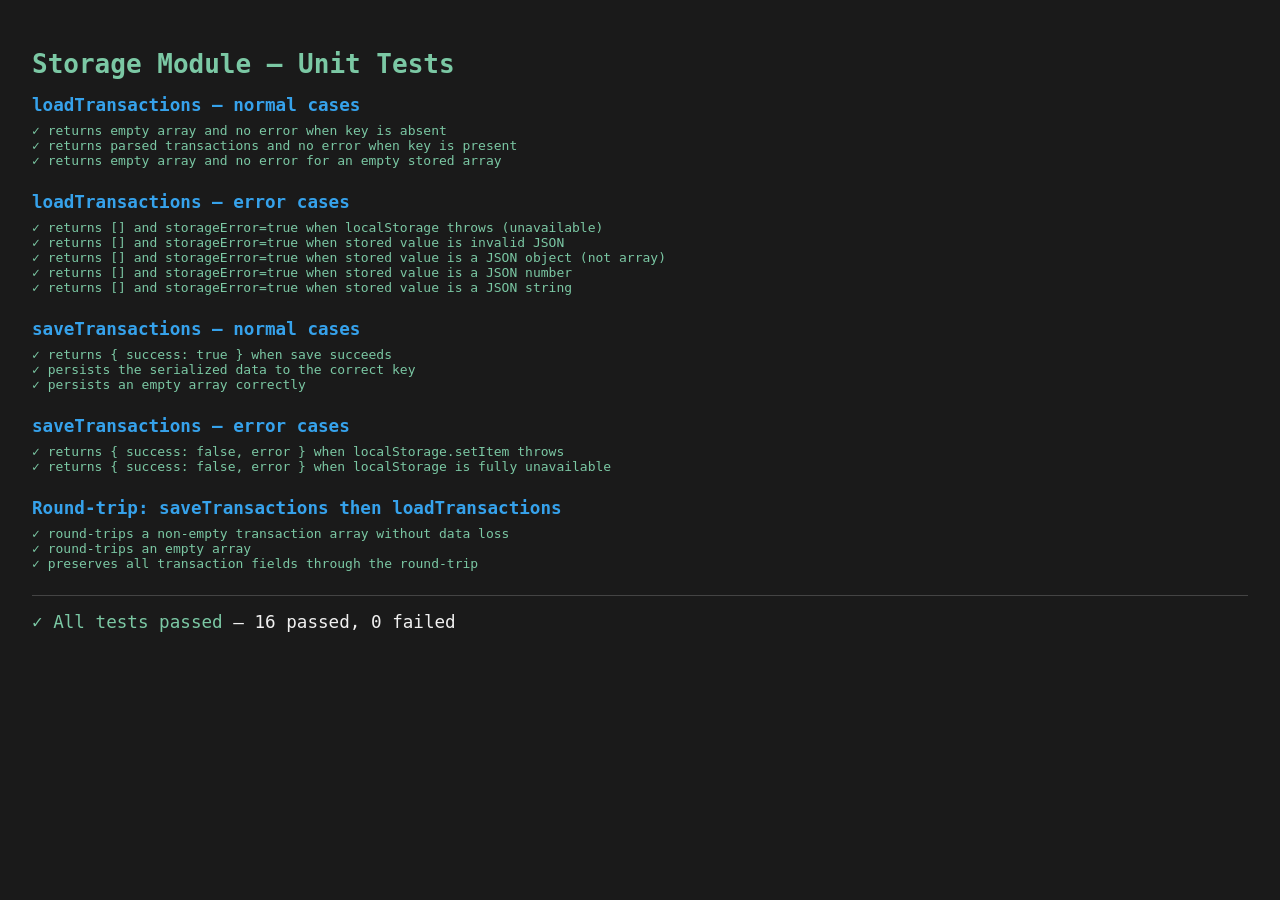
<file: tests.html>
<!DOCTYPE html>
<html lang="en">
<head>
  <meta charset="UTF-8" />
  <meta name="viewport" content="width=device-width, initial-scale=1.0" />
  <title>Storage Module Unit Tests</title>
  <style>
    body { font-family: monospace; padding: 1.5rem; background: #1a1a1a; color: #f0f0f0; }
    h1   { color: #7BC8A4; margin-bottom: 1rem; }
    .suite { margin-bottom: 1.5rem; }
    .suite-title { font-size: 1.1rem; font-weight: bold; color: #36A2EB; margin-bottom: 0.5rem; }
    .pass { color: #7BC8A4; }
    .fail { color: #FF6384; }
    .summary { margin-top: 1.5rem; font-size: 1.1rem; border-top: 1px solid #444; padding-top: 1rem; }
    pre  { background: #2a2a2a; padding: 0.5rem; border-radius: 4px; white-space: pre-wrap; }
  </style>
</head>
<body>
  <h1>Storage Module — Unit Tests</h1>
  <div id="output"></div>

  <script>
    /* ============================================================
       Minimal test runner
       ============================================================ */
    const results = [];

    function describe(suiteName, fn) {
      const suite = { name: suiteName, tests: [] };
      results.push(suite);
      const currentSuite = suite;

      function it(testName, testFn) {
        try {
          testFn();
          currentSuite.tests.push({ name: testName, passed: true });
        } catch (e) {
          currentSuite.tests.push({ name: testName, passed: false, error: e.message || String(e) });
        }
      }

      fn(it);
    }

    function assert(condition, message) {
      if (!condition) throw new Error(message || 'Assertion failed');
    }

    function assertEqual(actual, expected, message) {
      const a = JSON.stringify(actual);
      const e = JSON.stringify(expected);
      if (a !== e) {
        throw new Error((message || 'assertEqual failed') + '\n  actual:   ' + a + '\n  expected: ' + e);
      }
    }

    function deepEqual(a, b) {
      return JSON.stringify(a) === JSON.stringify(b);
    }

    /* ============================================================
       Inline copies of the functions under test
       (mirrors the implementations in app.js so tests run standalone)
       ============================================================ */
    const LS_KEY = 'expense_visualizer_transactions';

    function loadTransactions(lsOverride) {
      const ls = lsOverride || localStorage;
      try {
        const raw = ls.getItem(LS_KEY);
        if (raw === null) {
          return { transactions: [], storageError: false };
        }
        const parsed = JSON.parse(raw);
        if (!Array.isArray(parsed)) {
          return { transactions: [], storageError: true };
        }
        return { transactions: parsed, storageError: false };
      } catch (e) {
        return { transactions: [], storageError: true };
      }
    }

    function saveTransactions(transactions, lsOverride) {
      const ls = lsOverride || localStorage;
      try {
        ls.setItem(LS_KEY, JSON.stringify(transactions));
        return { success: true };
      } catch (e) {
        return { success: false, error: e && e.message ? e.message : String(e) };
      }
    }

    /* ============================================================
       Mock localStorage helpers
       ============================================================ */

    /** A fully functional in-memory localStorage mock */
    function makeMockStorage(initialData) {
      const store = Object.assign({}, initialData || {});
      return {
        getItem(key)        { return Object.prototype.hasOwnProperty.call(store, key) ? store[key] : null; },
        setItem(key, value) { store[key] = String(value); },
        removeItem(key)     { delete store[key]; },
        clear()             { Object.keys(store).forEach(k => delete store[k]); },
        _store: store
      };
    }

    /** A mock that throws on every call (simulates unavailable localStorage) */
    function makeThrowingStorage(errorMessage) {
      const msg = errorMessage || 'localStorage is not available';
      return {
        getItem()  { throw new DOMException(msg, 'SecurityError'); },
        setItem()  { throw new DOMException(msg, 'SecurityError'); },
        removeItem(){ throw new DOMException(msg, 'SecurityError'); },
        clear()    { throw new DOMException(msg, 'SecurityError'); }
      };
    }

    /** A mock whose setItem always throws (simulates quota exceeded) */
    function makeQuotaExceededStorage() {
      const store = {};
      return {
        getItem(key)        { return Object.prototype.hasOwnProperty.call(store, key) ? store[key] : null; },
        setItem()           { throw new DOMException('QuotaExceededError', 'QuotaExceededError'); },
        removeItem(key)     { delete store[key]; },
        clear()             { Object.keys(store).forEach(k => delete store[k]); }
      };
    }

    /* ============================================================
       Sample data
       ============================================================ */
    const sampleTransactions = [
      {
        id: 'abc-1',
        description: 'Lunch',
        amount: 12.50,
        category: 'Food',
        type: 'expense',
        date: '2025-01-15',
        createdAt: 1736956800000
      },
      {
        id: 'abc-2',
        description: 'Salary',
        amount: 3000.00,
        category: 'Other',
        type: 'income',
        date: '2025-01-01',
        createdAt: 1735689600000
      }
    ];

    /* ============================================================
       Test suites
       ============================================================ */

    describe('loadTransactions — normal cases', function (it) {

      it('returns empty array and no error when key is absent', function () {
        const ls = makeMockStorage(); // empty store
        const result = loadTransactions(ls);
        assertEqual(result.transactions, [], 'transactions should be []');
        assertEqual(result.storageError, false, 'storageError should be false');
      });

      it('returns parsed transactions and no error when key is present', function () {
        const ls = makeMockStorage({ [LS_KEY]: JSON.stringify(sampleTransactions) });
        const result = loadTransactions(ls);
        assert(deepEqual(result.transactions, sampleTransactions), 'transactions should match stored data');
        assertEqual(result.storageError, false, 'storageError should be false');
      });

      it('returns empty array and no error for an empty stored array', function () {
        const ls = makeMockStorage({ [LS_KEY]: '[]' });
        const result = loadTransactions(ls);
        assertEqual(result.transactions, [], 'transactions should be []');
        assertEqual(result.storageError, false, 'storageError should be false');
      });

    });

    describe('loadTransactions — error cases', function (it) {

      it('returns [] and storageError=true when localStorage throws (unavailable)', function () {
        const ls = makeThrowingStorage();
        const result = loadTransactions(ls);
        assertEqual(result.transactions, [], 'transactions should be []');
        assertEqual(result.storageError, true, 'storageError should be true');
      });

      it('returns [] and storageError=true when stored value is invalid JSON', function () {
        const ls = makeMockStorage({ [LS_KEY]: 'not-valid-json{{' });
        const result = loadTransactions(ls);
        assertEqual(result.transactions, [], 'transactions should be []');
        assertEqual(result.storageError, true, 'storageError should be true');
      });

      it('returns [] and storageError=true when stored value is a JSON object (not array)', function () {
        const ls = makeMockStorage({ [LS_KEY]: '{"foo":"bar"}' });
        const result = loadTransactions(ls);
        assertEqual(result.transactions, [], 'transactions should be []');
        assertEqual(result.storageError, true, 'storageError should be true');
      });

      it('returns [] and storageError=true when stored value is a JSON number', function () {
        const ls = makeMockStorage({ [LS_KEY]: '42' });
        const result = loadTransactions(ls);
        assertEqual(result.transactions, [], 'transactions should be []');
        assertEqual(result.storageError, true, 'storageError should be true');
      });

      it('returns [] and storageError=true when stored value is a JSON string', function () {
        const ls = makeMockStorage({ [LS_KEY]: '"hello"' });
        const result = loadTransactions(ls);
        assertEqual(result.transactions, [], 'transactions should be []');
        assertEqual(result.storageError, true, 'storageError should be true');
      });

    });

    describe('saveTransactions — normal cases', function (it) {

      it('returns { success: true } when save succeeds', function () {
        const ls = makeMockStorage();
        const result = saveTransactions(sampleTransactions, ls);
        assertEqual(result.success, true, 'success should be true');
        assert(!result.error, 'error should be absent');
      });

      it('persists the serialized data to the correct key', function () {
        const ls = makeMockStorage();
        saveTransactions(sampleTransactions, ls);
        const stored = ls.getItem(LS_KEY);
        assert(stored !== null, 'key should exist after save');
        assertEqual(JSON.parse(stored), sampleTransactions, 'stored data should match input');
      });

      it('persists an empty array correctly', function () {
        const ls = makeMockStorage();
        saveTransactions([], ls);
        const stored = ls.getItem(LS_KEY);
        assertEqual(JSON.parse(stored), [], 'stored data should be []');
      });

    });

    describe('saveTransactions — error cases', function (it) {

      it('returns { success: false, error } when localStorage.setItem throws', function () {
        const ls = makeQuotaExceededStorage();
        const result = saveTransactions(sampleTransactions, ls);
        assertEqual(result.success, false, 'success should be false');
        assert(typeof result.error === 'string' && result.error.length > 0, 'error should be a non-empty string');
      });

      it('returns { success: false, error } when localStorage is fully unavailable', function () {
        const ls = makeThrowingStorage();
        const result = saveTransactions(sampleTransactions, ls);
        assertEqual(result.success, false, 'success should be false');
        assert(typeof result.error === 'string', 'error should be a string');
      });

    });

    describe('Round-trip: saveTransactions then loadTransactions', function (it) {

      it('round-trips a non-empty transaction array without data loss', function () {
        const ls = makeMockStorage();
        saveTransactions(sampleTransactions, ls);
        const { transactions, storageError } = loadTransactions(ls);
        assert(deepEqual(transactions, sampleTransactions), 'loaded transactions should deeply equal saved ones');
        assertEqual(storageError, false, 'storageError should be false');
      });

      it('round-trips an empty array', function () {
        const ls = makeMockStorage();
        saveTransactions([], ls);
        const { transactions, storageError } = loadTransactions(ls);
        assertEqual(transactions, [], 'loaded transactions should be []');
        assertEqual(storageError, false, 'storageError should be false');
      });

      it('preserves all transaction fields through the round-trip', function () {
        const ls = makeMockStorage();
        const tx = [{
          id: 'test-uuid',
          description: 'Coffee',
          amount: 4.75,
          category: 'Food',
          type: 'expense',
          date: '2025-06-01',
          createdAt: 1748736000000
        }];
        saveTransactions(tx, ls);
        const { transactions } = loadTransactions(ls);
        const loaded = transactions[0];
        assertEqual(loaded.id,          tx[0].id,          'id preserved');
        assertEqual(loaded.description, tx[0].description, 'description preserved');
        assertEqual(loaded.amount,      tx[0].amount,      'amount preserved');
        assertEqual(loaded.category,    tx[0].category,    'category preserved');
        assertEqual(loaded.type,        tx[0].type,        'type preserved');
        assertEqual(loaded.date,        tx[0].date,        'date preserved');
        assertEqual(loaded.createdAt,   tx[0].createdAt,   'createdAt preserved');
      });

    });

    /* ============================================================
       Render results
       ============================================================ */
    (function renderResults() {
      const output = document.getElementById('output');
      let totalPass = 0, totalFail = 0;

      results.forEach(function (suite) {
        const div = document.createElement('div');
        div.className = 'suite';

        const title = document.createElement('div');
        title.className = 'suite-title';
        title.textContent = suite.name;
        div.appendChild(title);

        suite.tests.forEach(function (t) {
          const line = document.createElement('div');
          if (t.passed) {
            line.className = 'pass';
            line.textContent = '  ✓ ' + t.name;
            totalPass++;
          } else {
            line.className = 'fail';
            line.textContent = '  ✗ ' + t.name;
            const pre = document.createElement('pre');
            pre.textContent = '    ' + t.error;
            line.appendChild(pre);
            totalFail++;
          }
          div.appendChild(line);
        });

        output.appendChild(div);
      });

      const summary = document.createElement('div');
      summary.className = 'summary';
      const allPassed = totalFail === 0;
      summary.innerHTML =
        '<span class="' + (allPassed ? 'pass' : 'fail') + '">' +
        (allPassed ? '✓ All tests passed' : '✗ Some tests failed') +
        '</span> — ' + totalPass + ' passed, ' + totalFail + ' failed';
      output.appendChild(summary);

      // Also log to console for CI / headless environments
      console.log('Tests: ' + totalPass + ' passed, ' + totalFail + ' failed');
      results.forEach(function (suite) {
        suite.tests.forEach(function (t) {
          if (t.passed) {
            console.log('  PASS: ' + suite.name + ' > ' + t.name);
          } else {
            console.error('  FAIL: ' + suite.name + ' > ' + t.name + '\n       ' + t.error);
          }
        });
      });
    })();

  </script>

  <!-- ============================================================
       Task 4 — Domain Logic Unit Tests
       (inline copies of the functions under test so tests run standalone)
       ============================================================ -->
  <script>
    /* ============================================================
       Inline copies of Task 4 functions
       ============================================================ */

    const BUILT_IN_CATEGORIES_T4 = ['Food', 'Transport', 'Entertainment', 'Health', 'Shopping', 'Other'];

    function getCategories_t4(state) {
      return [...BUILT_IN_CATEGORIES_T4, ...(state && state.categories ? state.categories : [])];
    }

    function computeSummary_t4(transactions) {
      var totalIncome = 0;
      var totalExpenses = 0;
      for (var i = 0; i < transactions.length; i++) {
        var tx = transactions[i];
        if (tx.type === 'income') {
          totalIncome += tx.amount;
        } else if (tx.type === 'expense') {
          totalExpenses += tx.amount;
        }
      }
      var balance = totalIncome - totalExpenses;
      return {
        balance:       Math.round(balance       * 100) / 100,
        totalIncome:   Math.round(totalIncome   * 100) / 100,
        totalExpenses: Math.round(totalExpenses * 100) / 100
      };
    }

    function computeCategoryTotals_t4(transactions, state) {
      var categories = state ? getCategories_t4(state) : BUILT_IN_CATEGORIES_T4.slice();
      var totals = {};
      for (var i = 0; i < categories.length; i++) {
        totals[categories[i]] = 0;
      }
      for (var j = 0; j < transactions.length; j++) {
        var tx = transactions[j];
        if (tx.type === 'expense') {
          if (Object.prototype.hasOwnProperty.call(totals, tx.category)) {
            totals[tx.category] += tx.amount;
          } else {
            totals[tx.category] = (totals[tx.category] || 0) + tx.amount;
          }
        }
      }
      var keys = Object.keys(totals);
      for (var k = 0; k < keys.length; k++) {
        totals[keys[k]] = Math.round(totals[keys[k]] * 100) / 100;
      }
      return totals;
    }

    function applyFilter_t4(transactions, filter) {
      if (!filter || filter === 'All') {
        return transactions;
      }
      if (filter === 'income' || filter === 'expense') {
        return transactions.filter(function (tx) { return tx.type === filter; });
      }
      var filterLower = filter.toLowerCase();
      if (filterLower === 'income' || filterLower === 'expense') {
        return transactions.filter(function (tx) { return tx.type === filterLower; });
      }
      return transactions.filter(function (tx) { return tx.category === filter; });
    }

    // deleteTransaction needs saveTransactions — use a no-op version for unit tests
    function deleteTransaction_t4(state, id) {
      var updatedTransactions = state.transactions.filter(function (tx) {
        return tx.id !== id;
      });
      return Object.assign({}, state, {
        transactions:  updatedTransactions,
        lastSaveError: false
      });
    }

    /* ============================================================
       Sample data for Task 4 tests
       ============================================================ */
    var t4_income1 = {
      id: 't4-1', description: 'Salary', amount: 3000.00,
      category: 'Other', type: 'income', date: '2025-01-01', createdAt: 1000
    };
    var t4_expense1 = {
      id: 't4-2', description: 'Lunch', amount: 12.50,
      category: 'Food', type: 'expense', date: '2025-01-15', createdAt: 2000
    };
    var t4_expense2 = {
      id: 't4-3', description: 'Bus', amount: 5.00,
      category: 'Transport', type: 'expense', date: '2025-01-16', createdAt: 3000
    };
    var t4_expense3 = {
      id: 't4-4', description: 'Movie', amount: 20.00,
      category: 'Entertainment', type: 'expense', date: '2025-01-17', createdAt: 4000
    };
    var t4_income2 = {
      id: 't4-5', description: 'Freelance', amount: 500.00,
      category: 'Other', type: 'income', date: '2025-01-20', createdAt: 5000
    };

    /* ============================================================
       computeSummary tests
       ============================================================ */
    describe('computeSummary — empty list', function (it) {

      it('returns zero balance, income, and expenses for an empty list', function () {
        var result = computeSummary_t4([]);
        assertEqual(result.balance,       0, 'balance should be 0');
        assertEqual(result.totalIncome,   0, 'totalIncome should be 0');
        assertEqual(result.totalExpenses, 0, 'totalExpenses should be 0');
      });

    });

    describe('computeSummary — mixed transactions', function (it) {

      it('correctly sums income and expenses', function () {
        var txns = [t4_income1, t4_expense1, t4_expense2];
        var result = computeSummary_t4(txns);
        assertEqual(result.totalIncome,   3000.00, 'totalIncome should be 3000.00');
        assertEqual(result.totalExpenses, 17.50,   'totalExpenses should be 17.50');
        assertEqual(result.balance,       2982.50, 'balance should be 2982.50');
      });

      it('balance equals totalIncome minus totalExpenses', function () {
        var txns = [t4_income1, t4_income2, t4_expense1, t4_expense2, t4_expense3];
        var result = computeSummary_t4(txns);
        var expected = Math.round((result.totalIncome - result.totalExpenses) * 100) / 100;
        assertEqual(result.balance, expected, 'balance should equal totalIncome - totalExpenses');
      });

      it('returns negative balance when expenses exceed income', function () {
        var txns = [
          { id: 'x1', description: 'Pay', amount: 10.00, category: 'Other', type: 'income', date: '2025-01-01', createdAt: 1 },
          { id: 'x2', description: 'Rent', amount: 50.00, category: 'Other', type: 'expense', date: '2025-01-02', createdAt: 2 }
        ];
        var result = computeSummary_t4(txns);
        assertEqual(result.balance, -40.00, 'balance should be -40.00');
      });

      it('rounds to 2 decimal places', function () {
        var txns = [
          { id: 'r1', description: 'A', amount: 0.1, category: 'Food', type: 'income', date: '2025-01-01', createdAt: 1 },
          { id: 'r2', description: 'B', amount: 0.2, category: 'Food', type: 'income', date: '2025-01-01', createdAt: 2 }
        ];
        var result = computeSummary_t4(txns);
        // 0.1 + 0.2 in floating point is 0.30000000000000004; should round to 0.30
        assertEqual(result.totalIncome, 0.30, 'totalIncome should be rounded to 0.30');
      });

      it('income-only list has zero expenses and positive balance', function () {
        var result = computeSummary_t4([t4_income1, t4_income2]);
        assertEqual(result.totalExpenses, 0,       'totalExpenses should be 0');
        assertEqual(result.totalIncome,   3500.00, 'totalIncome should be 3500.00');
        assertEqual(result.balance,       3500.00, 'balance should be 3500.00');
      });

      it('expense-only list has zero income and negative balance', function () {
        var result = computeSummary_t4([t4_expense1, t4_expense2]);
        assertEqual(result.totalIncome,   0,     'totalIncome should be 0');
        assertEqual(result.totalExpenses, 17.50, 'totalExpenses should be 17.50');
        assertEqual(result.balance,       -17.50, 'balance should be -17.50');
      });

    });

    /* ============================================================
       computeCategoryTotals tests
       ============================================================ */
    describe('computeCategoryTotals — no expenses', function (it) {

      it('returns all six built-in categories with zero totals when list is empty', function () {
        var totals = computeCategoryTotals_t4([]);
        var keys = Object.keys(totals);
        assert(keys.length >= 6, 'should have at least 6 categories');
        BUILT_IN_CATEGORIES_T4.forEach(function (cat) {
          assert(Object.prototype.hasOwnProperty.call(totals, cat), 'should have category: ' + cat);
          assertEqual(totals[cat], 0, cat + ' total should be 0');
        });
      });

      it('returns all six built-in categories with zero totals when only income transactions exist', function () {
        var totals = computeCategoryTotals_t4([t4_income1, t4_income2]);
        BUILT_IN_CATEGORIES_T4.forEach(function (cat) {
          assertEqual(totals[cat], 0, cat + ' total should be 0 (income only)');
        });
      });

    });

    describe('computeCategoryTotals — mixed transactions', function (it) {

      it('sums expense amounts per category correctly', function () {
        var txns = [t4_income1, t4_expense1, t4_expense2, t4_expense3];
        var totals = computeCategoryTotals_t4(txns);
        assertEqual(totals['Food'],          12.50, 'Food total should be 12.50');
        assertEqual(totals['Transport'],      5.00, 'Transport total should be 5.00');
        assertEqual(totals['Entertainment'], 20.00, 'Entertainment total should be 20.00');
        assertEqual(totals['Health'],         0,    'Health total should be 0');
        assertEqual(totals['Shopping'],       0,    'Shopping total should be 0');
        assertEqual(totals['Other'],          0,    'Other total should be 0 (income not counted)');
      });

      it('accumulates multiple expenses in the same category', function () {
        var txns = [
          { id: 'f1', description: 'Breakfast', amount: 5.00, category: 'Food', type: 'expense', date: '2025-01-01', createdAt: 1 },
          { id: 'f2', description: 'Lunch',     amount: 10.00, category: 'Food', type: 'expense', date: '2025-01-01', createdAt: 2 },
          { id: 'f3', description: 'Dinner',    amount: 15.00, category: 'Food', type: 'expense', date: '2025-01-01', createdAt: 3 }
        ];
        var totals = computeCategoryTotals_t4(txns);
        assertEqual(totals['Food'], 30.00, 'Food total should be 30.00');
      });

      it('includes custom categories from state', function () {
        var state = { categories: ['Groceries'] };
        var txns = [
          { id: 'g1', description: 'Veggies', amount: 25.00, category: 'Groceries', type: 'expense', date: '2025-01-01', createdAt: 1 }
        ];
        var totals = computeCategoryTotals_t4(txns, state);
        assert(Object.prototype.hasOwnProperty.call(totals, 'Groceries'), 'should include custom category Groceries');
        assertEqual(totals['Groceries'], 25.00, 'Groceries total should be 25.00');
      });

      it('sum of all category totals equals total expenses', function () {
        var txns = [t4_income1, t4_expense1, t4_expense2, t4_expense3];
        var totals = computeCategoryTotals_t4(txns);
        var sum = Object.keys(totals).reduce(function (acc, k) { return acc + totals[k]; }, 0);
        sum = Math.round(sum * 100) / 100;
        var summary = computeSummary_t4(txns);
        assertEqual(sum, summary.totalExpenses, 'sum of category totals should equal totalExpenses');
      });

    });

    /* ============================================================
       applyFilter tests
       ============================================================ */
    describe('applyFilter — All filter', function (it) {

      var allTxns = [t4_income1, t4_expense1, t4_expense2, t4_income2, t4_expense3];

      it('returns all transactions when filter is "All"', function () {
        var result = applyFilter_t4(allTxns, 'All');
        assertEqual(result.length, allTxns.length, 'should return all transactions');
      });

      it('returns all transactions when filter is undefined', function () {
        var result = applyFilter_t4(allTxns, undefined);
        assertEqual(result.length, allTxns.length, 'should return all transactions for undefined filter');
      });

      it('returns all transactions when filter is empty string', function () {
        var result = applyFilter_t4(allTxns, '');
        assertEqual(result.length, allTxns.length, 'should return all transactions for empty filter');
      });

    });

    describe('applyFilter — type filters', function (it) {

      var allTxns = [t4_income1, t4_expense1, t4_expense2, t4_income2, t4_expense3];

      it('returns only income transactions when filter is "Income"', function () {
        var result = applyFilter_t4(allTxns, 'Income');
        assert(result.length === 2, 'should return 2 income transactions');
        result.forEach(function (tx) {
          assertEqual(tx.type, 'income', 'each result should be income type');
        });
      });

      it('returns only expense transactions when filter is "Expense"', function () {
        var result = applyFilter_t4(allTxns, 'Expense');
        assert(result.length === 3, 'should return 3 expense transactions');
        result.forEach(function (tx) {
          assertEqual(tx.type, 'expense', 'each result should be expense type');
        });
      });

      it('returns only income transactions when filter is lowercase "income"', function () {
        var result = applyFilter_t4(allTxns, 'income');
        assert(result.length === 2, 'should return 2 income transactions for lowercase filter');
      });

      it('returns only expense transactions when filter is lowercase "expense"', function () {
        var result = applyFilter_t4(allTxns, 'expense');
        assert(result.length === 3, 'should return 3 expense transactions for lowercase filter');
      });

    });

    describe('applyFilter — category filters', function (it) {

      var allTxns = [t4_income1, t4_expense1, t4_expense2, t4_income2, t4_expense3];

      it('returns only Food transactions when filter is "Food"', function () {
        var result = applyFilter_t4(allTxns, 'Food');
        assert(result.length === 1, 'should return 1 Food transaction');
        assertEqual(result[0].category, 'Food', 'result should be Food category');
      });

      it('returns only Transport transactions when filter is "Transport"', function () {
        var result = applyFilter_t4(allTxns, 'Transport');
        assert(result.length === 1, 'should return 1 Transport transaction');
        assertEqual(result[0].category, 'Transport', 'result should be Transport category');
      });

      it('returns only Entertainment transactions when filter is "Entertainment"', function () {
        var result = applyFilter_t4(allTxns, 'Entertainment');
        assert(result.length === 1, 'should return 1 Entertainment transaction');
        assertEqual(result[0].category, 'Entertainment', 'result should be Entertainment category');
      });

      it('returns empty array when no transactions match the category filter', function () {
        var result = applyFilter_t4(allTxns, 'Health');
        assertEqual(result.length, 0, 'should return empty array for Health (no Health transactions)');
      });

      it('returns only Other transactions when filter is "Other"', function () {
        var result = applyFilter_t4(allTxns, 'Other');
        assert(result.length === 2, 'should return 2 Other transactions (both income)');
        result.forEach(function (tx) {
          assertEqual(tx.category, 'Other', 'each result should be Other category');
        });
      });

    });

    /* ============================================================
       deleteTransaction tests
       ============================================================ */
    describe('deleteTransaction — removes the correct transaction', function (it) {

      var baseState = {
        transactions: [t4_income1, t4_expense1, t4_expense2, t4_income2, t4_expense3],
        activeFilter: 'All',
        categories: []
      };

      it('reduces the transaction list length by exactly 1', function () {
        var result = deleteTransaction_t4(baseState, 't4-2');
        assertEqual(result.transactions.length, baseState.transactions.length - 1,
          'list should shrink by 1');
      });

      it('removes the transaction with the given id', function () {
        var result = deleteTransaction_t4(baseState, 't4-2');
        var found = result.transactions.find(function (tx) { return tx.id === 't4-2'; });
        assert(!found, 'deleted transaction should not be in the result');
      });

      it('preserves all other transactions unchanged', function () {
        var result = deleteTransaction_t4(baseState, 't4-2');
        var remaining = result.transactions;
        var expectedIds = ['t4-1', 't4-3', 't4-4', 't4-5'];
        assertEqual(remaining.length, expectedIds.length, 'should have 4 remaining transactions');
        expectedIds.forEach(function (id) {
          var found = remaining.find(function (tx) { return tx.id === id; });
          assert(found, 'transaction ' + id + ' should still be present');
        });
      });

      it('deleting the first transaction works correctly', function () {
        var result = deleteTransaction_t4(baseState, 't4-1');
        assertEqual(result.transactions.length, 4, 'should have 4 transactions after delete');
        var found = result.transactions.find(function (tx) { return tx.id === 't4-1'; });
        assert(!found, 'first transaction should be removed');
      });

      it('deleting the last transaction works correctly', function () {
        var result = deleteTransaction_t4(baseState, 't4-5');
        assertEqual(result.transactions.length, 4, 'should have 4 transactions after delete');
        var found = result.transactions.find(function (tx) { return tx.id === 't4-5'; });
        assert(!found, 'last transaction should be removed');
      });

      it('deleting from a single-item list returns an empty list', function () {
        var singleState = { transactions: [t4_income1], categories: [] };
        var result = deleteTransaction_t4(singleState, 't4-1');
        assertEqual(result.transactions.length, 0, 'list should be empty after deleting the only transaction');
      });

      it('deleting a non-existent id leaves the list unchanged', function () {
        var result = deleteTransaction_t4(baseState, 'does-not-exist');
        assertEqual(result.transactions.length, baseState.transactions.length,
          'list length should be unchanged when id not found');
      });

      it('does not mutate the original state', function () {
        var originalLength = baseState.transactions.length;
        deleteTransaction_t4(baseState, 't4-2');
        assertEqual(baseState.transactions.length, originalLength,
          'original state.transactions should not be mutated');
      });

    });

  </script>
</body>
</html>
</file>
